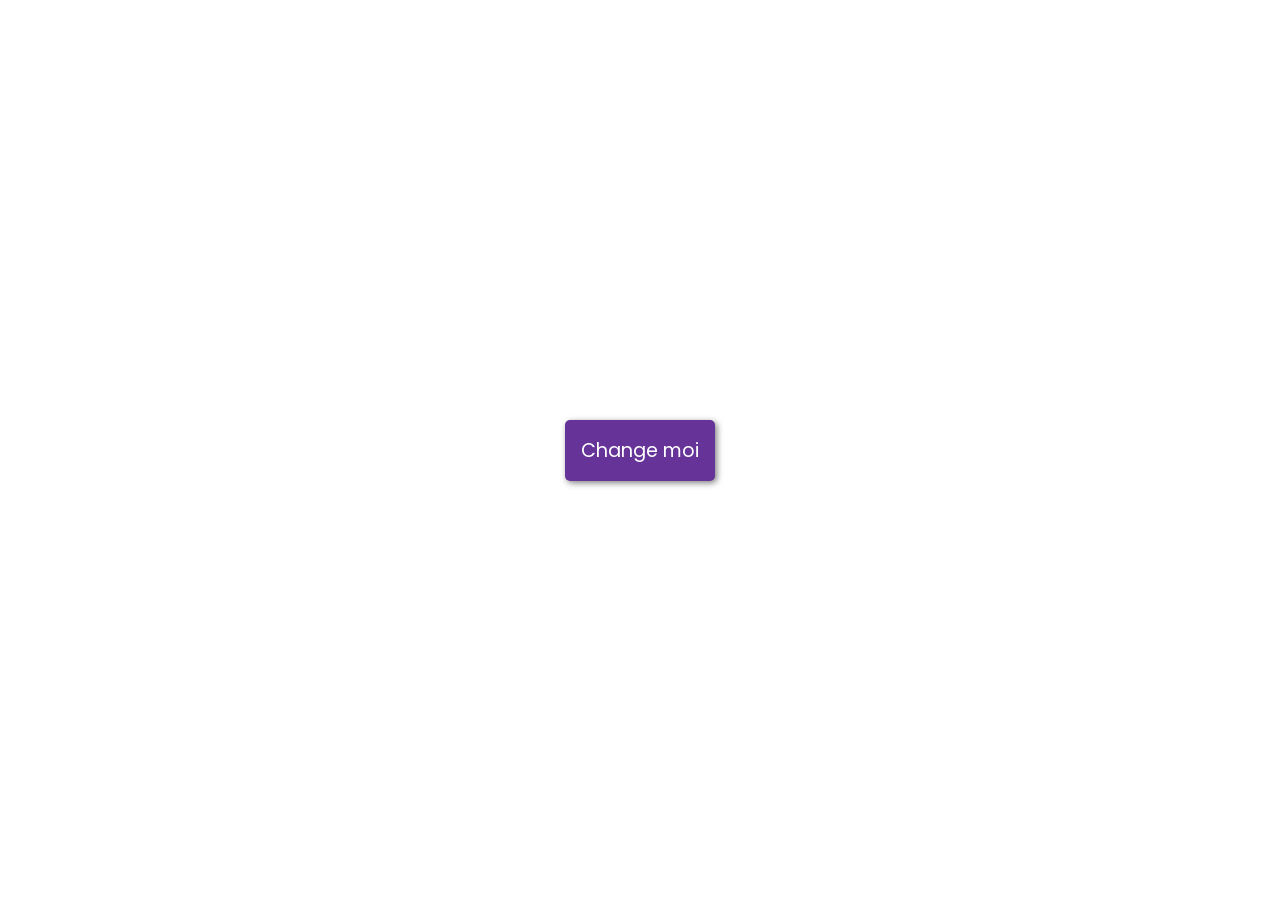
<file: background-changer/index.html>
<!DOCTYPE html>
    <html lang="fr">
        <head>
            <meta charset="UTF-8" />
            <meta name="viewport" content="width=device-width, initial scale=1.0" />
            <title>Background Changer</title>
            <link rel="stylesheet" href="style.css" />
            <script src="script.js" defer></script>
        </head>
        <body>
            <button id="btn">Change moi</button>
            <div id="color"></div>
        </body>
    </html>
</file>
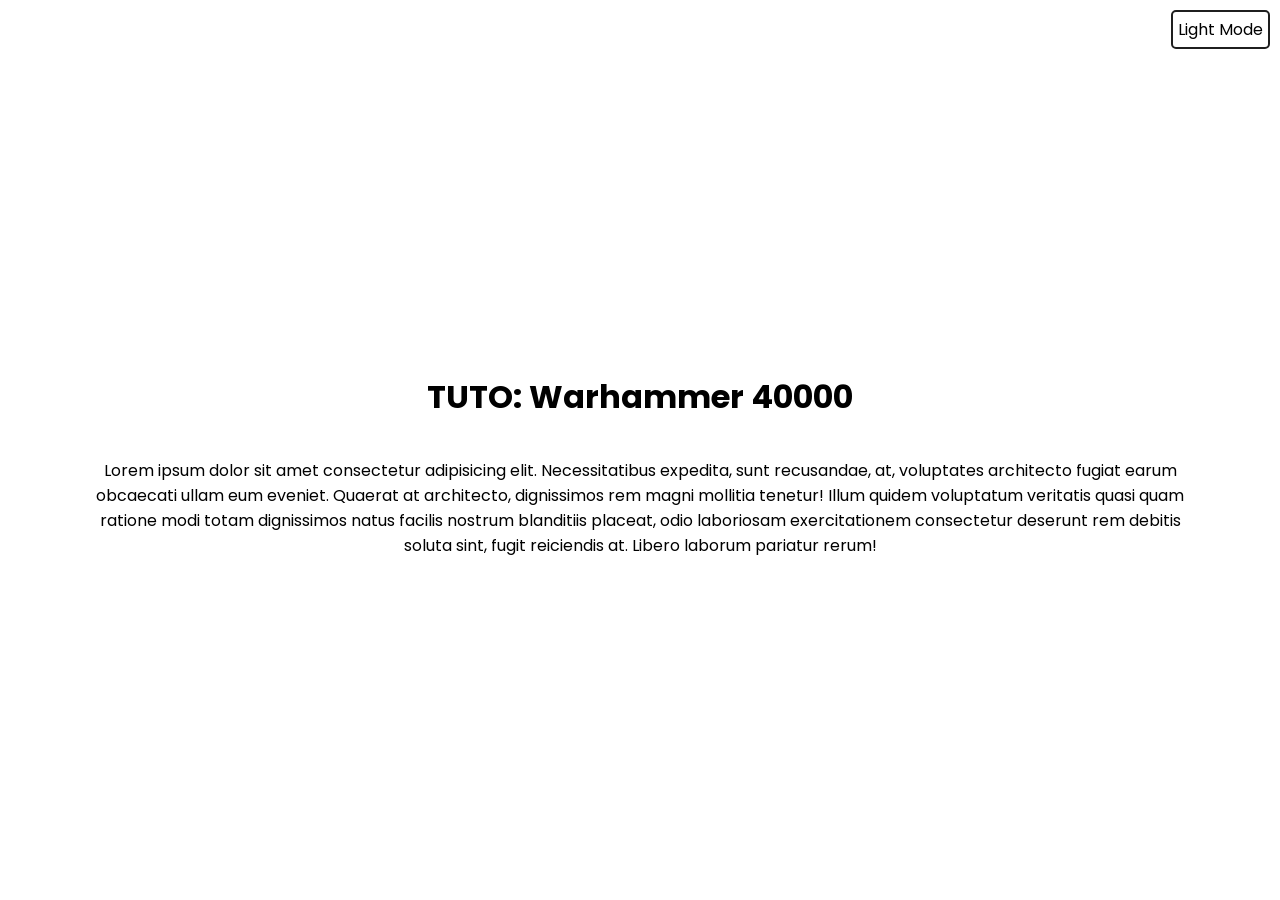
<file: dark-mode-toggle/index.html>
<!DOCTYPE html>
    <html lang="fr">
        <head>
            <meta charset="UTF-8" />
            <meta name="viewport" content="width=device-width, initial scale=1.0" />
            <title>Dark Mode Toggle</title>
            <link rel="stylesheet" href="style.css" />
            <script src="script.js" defer></script>
        </head>
        <body>
            <div class="Light Mode">
                <input type="checkbox" id="toggle" name="toggle">
                <label for="toggle" id="mode">Light Mode</label>
            </div>
            <h1>TUTO: Warhammer 40000</h1>
            <p>Lorem ipsum dolor sit amet consectetur adipisicing elit. Necessitatibus expedita, sunt recusandae, at, voluptates architecto fugiat 
               earum obcaecati ullam eum eveniet. Quaerat at architecto, dignissimos rem magni mollitia tenetur! Illum quidem voluptatum veritatis 
               quasi quam ratione modi totam dignissimos natus facilis nostrum blanditiis placeat, 
               odio laboriosam exercitationem consectetur deserunt rem debitis soluta sint, fugit reiciendis at. Libero laborum pariatur rerum!</p>
        </body>
    </html>
</file>
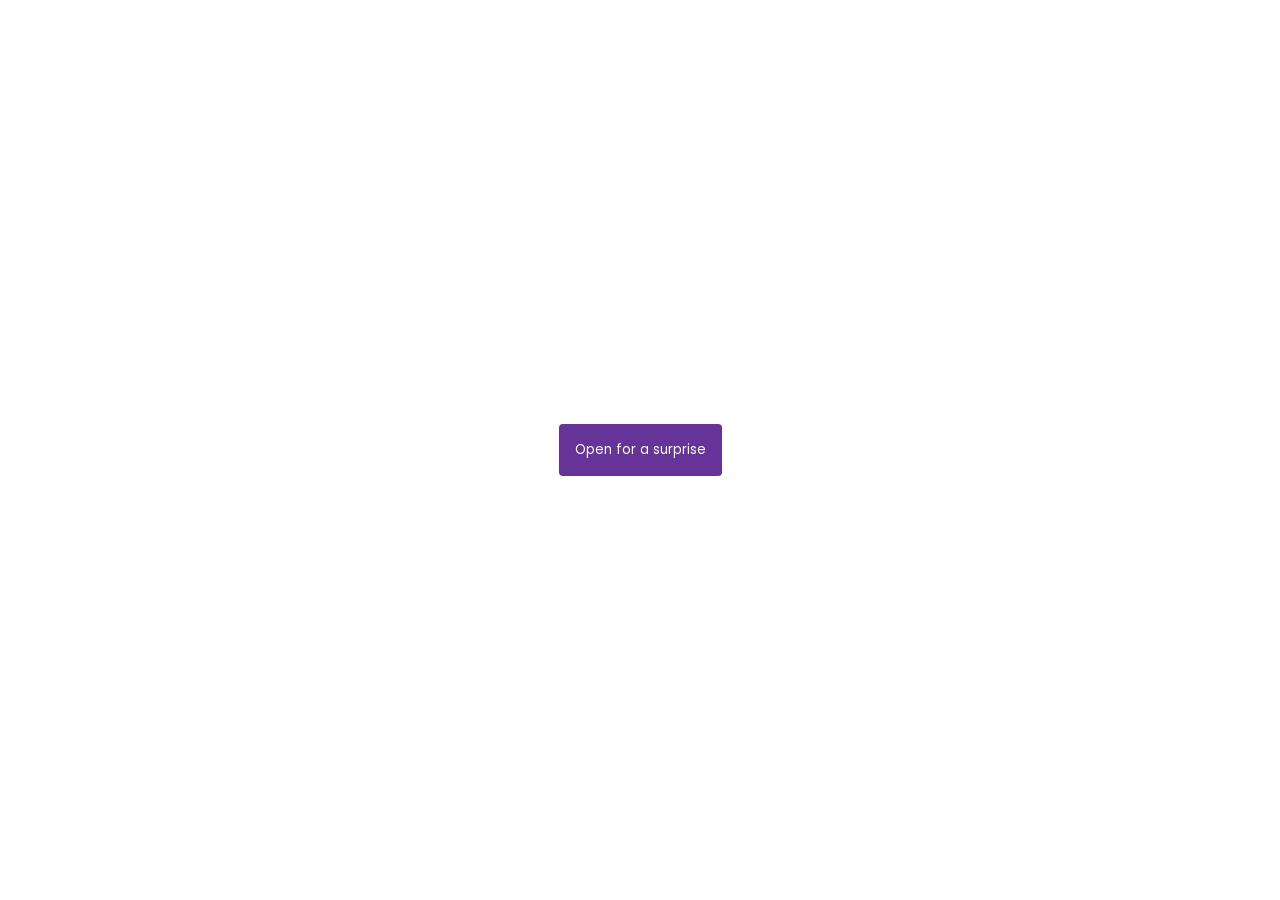
<file: FusionHeartPopup/index.html>
<!DOCTYPE html>
    <html lang="fr">
        <head>
            <meta charset="UTF-8" />
            <meta name="viewport" content="width=device-width, initial scale=1.0" />
            <title>Title</title>
            <link rel="stylesheet" href="style.css" />
            <script src="script.js" defer></script>
        </head>
        <body>
            <button id="open" onclick="click()">Open for a surprise</button>
            <div class="popup-container" id="container">
                <div class="popup">
                    <button id="close">&times;</button>
                    <h1>Félicitation !</h1>
                    <p>Vous venez de devenir affilié !</p>
                </div>
            </div>
        </body>
    </html>
</file>
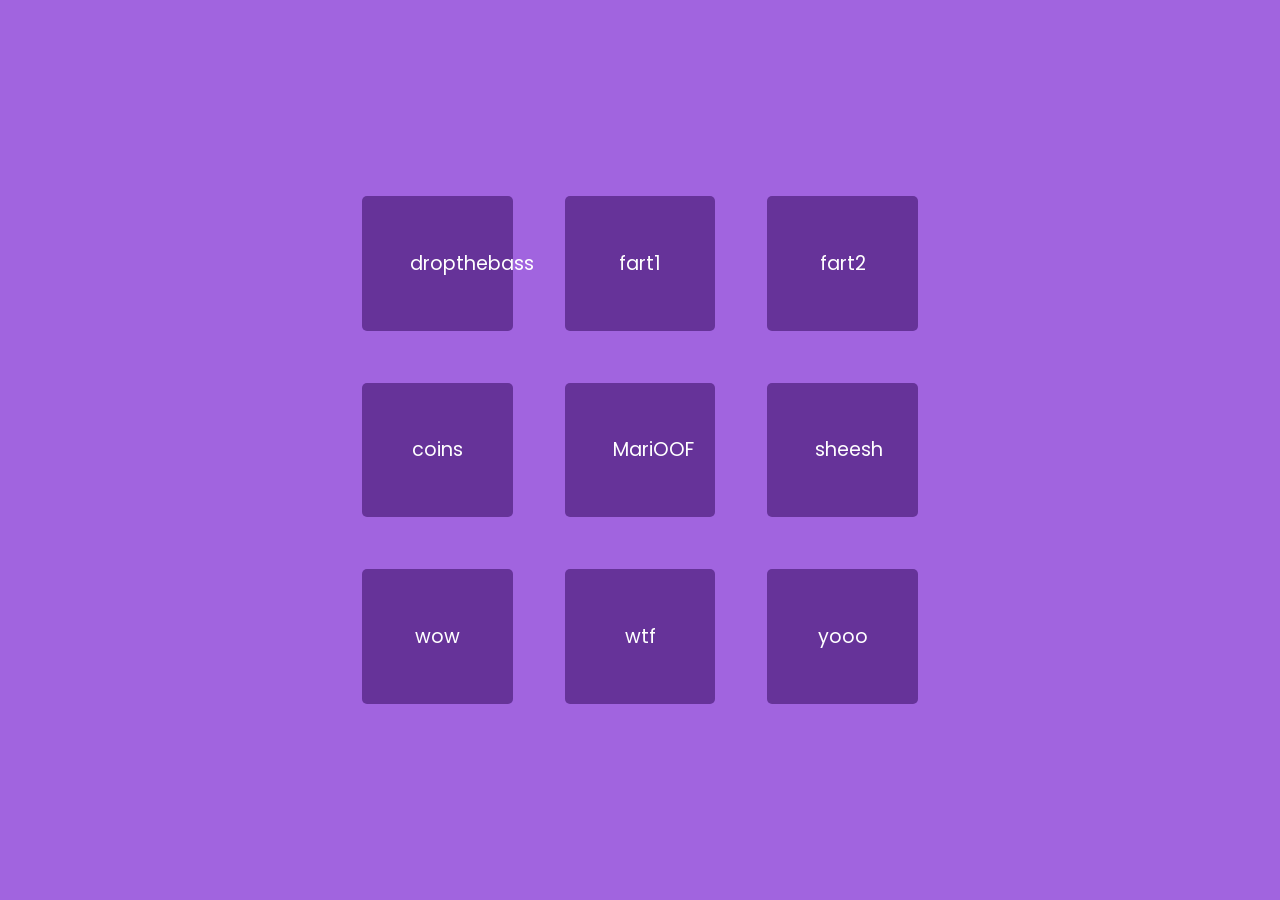
<file: sound-board/index.html>
<!DOCTYPE html>
    <html lang="fr">
        <head>
            <meta charset="UTF-8" />
            <meta name="viewport" content="width=device-width, initial scale=1.0" />
            <title>Sound-board</title>
            <link rel="stylesheet" href="style.css" />
            <script src="script.js" defer></script>
        </head>
        <body>
            <div class="wrapper" id="wrapper">
            <audio src="sounds/dropthebass.mp3" id="dropthebass"></audio>
            <audio src="sounds/fart1.mp3" id="fart1"></audio>
            <audio src="sounds/fart2.mp3" id="fart2"></audio>
            <audio src="sounds/coins.mp3" id="coins"></audio>
            <audio src="sounds/MariOOF.mp3" id="MariOOF"></audio>
            <audio src="sounds/sheesh.mp3" id="sheesh"></audio>
            <audio src="sounds/wow.mp3" id="wow"></audio>
            <audio src="sounds/wtf.mp3" id="wtf"></audio>
            <audio src="sounds/yooooooooooo.mp3" id="yooo"></audio>
        </div>
        </body>
    </html>
</file>
<file: background-changer/style.css>
@import url("https://fonts.googleapis.com/css2?family=Poppins:wght@200;400;600&display=swap");

*{
    box-sizing: border-box;
}

body{
    display: flex;
    align-items: center;
    justify-content: center;
    font-family: "Poppins", sans-serif;
    margin: 0;
    min-height: 100vh;
}

button{
    background-color: rebeccapurple;
    color: white;
    padding: 1rem;
    font-family: inherit;
    font-size: 1.2rem;
    box-shadow: 2px 2px 6px rgba(0,0,0,0.5);
    border: none;
    border-radius: 5px;
    cursor: pointer;
    transition: font-size 0.3s ease-in-out;
}


button:hover{
    font-size: 1.5rem;
}

#color{
    display: none;
}

#color.active{
    display: block;
	background: white;
	font-size: 1.5rem;
	font-family: inherit;
	position: absolute;
	bottom: 3vh;
	left: 2vw;
	padding: 1rem;
	border-radius: 5px;
	box-shadow: 2px 2px 6px rgba(0,0,0,0.8);
}
</file>
<file: dark-mode-toggle/style.css>
@import url("https://fonts.googleapis.com/css2?family=Poppins:wght@200;400;600&display=swap");

*{
    box-sizing: border-box;
}

body{
    flex-direction: column;
    display: flex;
    align-items: center;
    justify-content: center;
    font-family: "Poppins", sans-serif;
    margin: 0;
    min-height: 100vh;
    text-align: center;
    padding: 5rem;

    transition: background 0.3s linear,
    color 0.3s linear;
}

body.dark{
    background-color: #1f1f1f;
    color: white;
    transition: background 0.3s linear,
    color 0.3s linear;
}

body.dark label{
    border: 2px solid white;
    transition: border 0.3s linear;
}

label{
    cursor: pointer;
    user-select: none;
    position: absolute;
    top: 10px;
    right: 10px;
    padding: 5px;
    border-radius: 5px;
    border: 2px solid #1f1f1f;
    transition: border 0.3s linear;
}

input{
    visibility: hidden;
}

.toggle-container{
    position: fixed;
    top: 10px;
    right:10px;
}
</file>
<file: FusionHeartPopup/style.css>
@import url("https://fonts.googleapis.com/css2?family=Poppins:wght@200;400;600&display=swap");

*{
    box-sizing: border-box;
}

body{
    display: flex;
    align-items: center;
    justify-content: center;
    font-family: "Poppins", sans-serif;
    margin: 0;
    min-height: 100vh;
}
/*Heart-Rain CSS*/
.heart{
    position: fixed;
    top:-5vh;
    transform: translateY(0);
    animation: fall 2s linear;
    font-size: 2rem;
}

@keyframes fall{
    to{
        transform: translateY(105vh);
    }
}
/*Heart-Rain CSS*/
/*Popup CSS*/
button{
    background-color: rebeccapurple;
    color: white;
    padding: 1rem;
    border-radius: 4px;
    border: none;
    font-family: inherit;
    cursor: pointer;
}

.popup-container{ 
    position: fixed;
    top: 0; 
    right: 0;
    bottom: 0;
    left: 0;
    background-color: rgba(150, 150, 150, 0.2);
    display: none;
    align-items: center;
    justify-content: center;
}

.popup-container.active{
    z-index: 10;
    display:flex;
} 

.popup{ /*permet de faire une "fenetre" avec un effet d'ombre grace au box shadow*/
    background-color: #fff;
    border-radius: 5px;
    box-shadow: 2px 2px 10px rgba(0,0,0,0.3); /* offset-x | offset-y | blur-radius | color */
    padding: 2rem;
    position: relative;
    width: 500px;
}

.popup button{
    background-color: #fff;
    color: rebeccapurple;
    font-size: 2rem;
    position: absolute;
    top: 10px;
    right: 10px;
}
/*Popup CSS*/
</file>
<file: sound-board/style.css>
@import url("https://fonts.googleapis.com/css2?family=Poppins:wght@200;400;600&display=swap");

*{
    box-sizing: border-box;
}

body{
    background-color: rgb(161,100,223);
    align-items: center;
    justify-content: center;
    font-family: "Poppins", sans-serif;
    margin: 0;
    min-height: 100vh;
}

.btn{
    background-color: rebeccapurple;
    border-radius: 5px;
    border: none;
    margin:1rem;
    color: white;
    font-family: inherit;
    font-size: 1.2rem;
    padding: 1.5rem 3rem;
    cursor: pointer;
}

.btn:active{
    background-color: rgb(73,37,110);
}

.wrapper {
	display: grid;
	grid-gap: 20px;
	grid-template-columns: repeat(3, minmax(0, 1fr));
    position: fixed;
    top:20vh;
    bottom:20vh;
    right:27vw;
    left:27vw;
}
</file>
